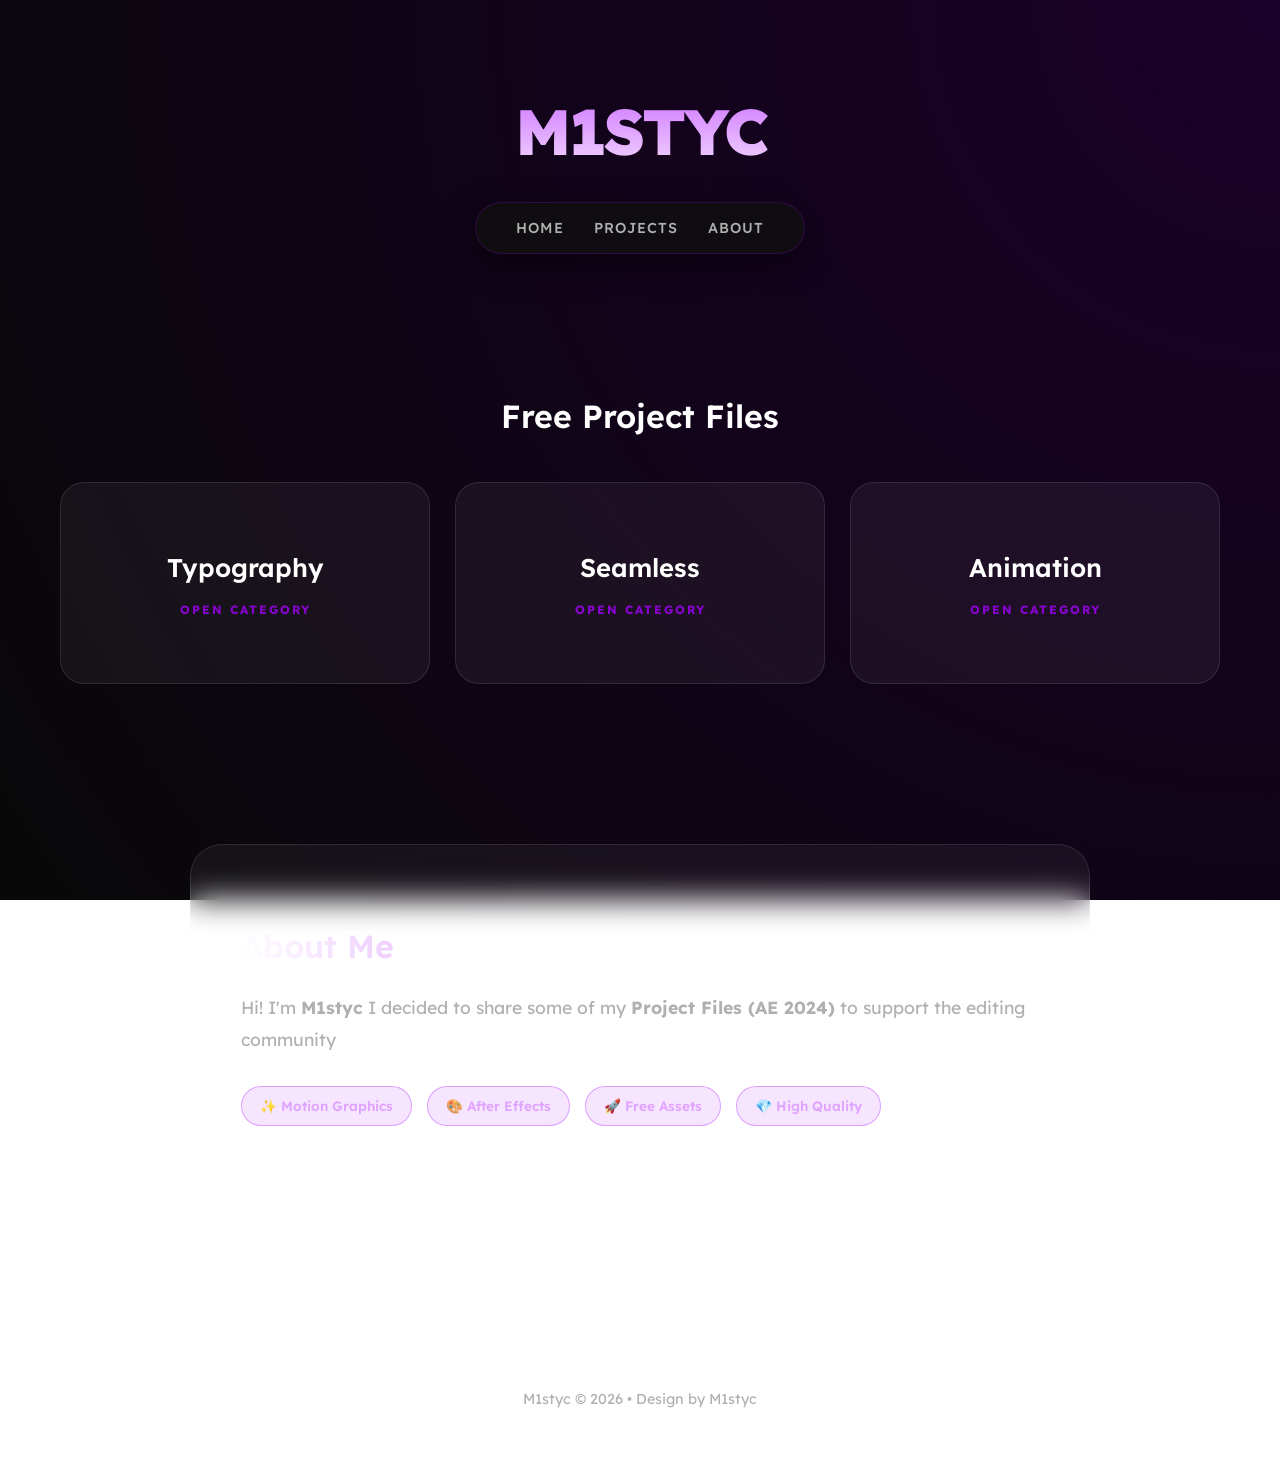
<file: index.html>
<!DOCTYPE html>
<html lang="it">
<head>
    <meta charset="UTF-8">
    <meta name="viewport" content="width=device-width, initial-scale=1.0">
    <title>M1styc | Digital Portfolio</title>
    <link href="https://fonts.googleapis.com/css2?family=Lexend:wght@300;600;800&display=swap" rel="stylesheet">

    <style>
        :root {
            --primary: #a600ff;
            --bg-dark: #080808;
            --card-bg: rgba(255, 255, 255, 0.05);
            --text-main: #ffffff;
            --text-dim: #b0b0b0;
        }

        * {
            box-sizing: border-box;
            scroll-behavior: smooth;
        }

        body {
            margin: 0;
            font-family: "Lexend", sans-serif;
            background: radial-gradient(circle at top right, #1a0029, var(--bg-dark));
            background-attachment: fixed;
            color: var(--text-main);
            line-height: 1.6;
            overflow-x: hidden;
        }

        /* HEADER & NAV */
        header {
            text-align: center;
            padding: 80px 20px 20px;
            font-size: clamp(2.5rem, 8vw, 4rem);
            font-weight: 800;
            letter-spacing: -3px;
            background: linear-gradient(to bottom, var(--primary), #fff);
            -webkit-background-clip: text;
            -webkit-text-fill-color: transparent;
        }

        nav {
            position: sticky;
            top: 20px;
            z-index: 1000;
            display: flex;
            justify-content: center;
            margin-bottom: 50px;
        }

        nav ul {
            display: flex;
            gap: 30px;
            list-style: none;
            background: rgba(17, 17, 17, 0.8);
            backdrop-filter: blur(12px);
            padding: 12px 40px;
            border-radius: 50px;
            border: 1px solid rgba(166, 0, 255, 0.2);
            margin: 0;
            box-shadow: 0 10px 30px rgba(0,0,0,0.5);
        }

        nav a {
            color: var(--text-dim);
            text-decoration: none;
            font-weight: 500;
            transition: 0.3s;
            font-size: 0.9rem;
            text-transform: uppercase;
            letter-spacing: 1px;
        }

        nav a:hover {
            color: var(--primary);
            text-shadow: 0 0 10px rgba(166, 0, 255, 0.5);
        }

        /* SECTIONS */
        section {
            max-width: 1200px;
            margin: 0 auto;
            padding: 60px 20px;
        }

        h2 {
            text-align: center;
            font-size: 2rem;
            margin-bottom: 40px;
            font-weight: 600;
        }

        /* GRID & CARDS */
        .grid {
            display: grid;
            grid-template-columns: repeat(auto-fit, minmax(280px, 1fr));
            gap: 25px;
        }

        .card {
            background: var(--card-bg);
            border: 1px solid rgba(255, 255, 255, 0.1);
            border-radius: 24px;
            overflow: hidden;
            transition: all 0.4s cubic-bezier(0.175, 0.885, 0.32, 1.275);
            position: relative;
        }

        .card:hover {
            transform: translateY(-12px);
            border-color: var(--primary);
            box-shadow: 0 20px 40px rgba(0, 0, 0, 0.6), 0 0 20px rgba(166, 0, 255, 0.15);
            background: rgba(255, 255, 255, 0.08);
        }

        .card a {
            display: flex;
            flex-direction: column;
            align-items: center;
            justify-content: center;
            min-height: 200px;
            color: white;
            text-decoration: none;
            padding: 30px;
        }

        .card h3 {
            margin: 0;
            font-size: 1.6rem;
            font-weight: 600;
        }

        .card span {
            font-size: 0.75rem;
            color: var(--primary);
            text-transform: uppercase;
            margin-top: 12px;
            font-weight: 700;
            letter-spacing: 2px;
            opacity: 0.8;
        }

        /* ABOUT SECTION */
        .about-container {
            max-width: 900px;
            margin: 40px auto;
            padding: 50px;
            background: var(--card-bg);
            backdrop-filter: blur(15px);
            border: 1px solid rgba(255, 255, 255, 0.1);
            border-radius: 32px;
            position: relative;
        }

        .about-text h2 {
            text-align: left;
            margin-bottom: 20px;
            background: linear-gradient(to right, #fff, var(--primary));
            -webkit-background-clip: text;
            -webkit-text-fill-color: transparent;
        }

        .about-text p {
            color: var(--text-dim);
            font-size: 1.1rem;
            line-height: 1.8;
        }

        .about-stats {
            display: flex;
            gap: 15px;
            margin-top: 30px;
            flex-wrap: wrap;
        }

        .stat-item {
            background: rgba(166, 0, 255, 0.1);
            padding: 8px 18px;
            border-radius: 50px;
            border: 1px solid rgba(166, 0, 255, 0.3);
            font-size: 0.85rem;
            font-weight: 600;
            color: #e0a3ff;
        }

        /* FOOTER */
        footer {
            text-align: center;
            padding: 60px 20px;
            color: var(--text-dim);
            font-size: 0.9em;
            border-top: 1px solid rgba(255, 255, 255, 0.05);
            margin-top: 50px;
        }

        /* Scrollbar Custom */
        ::-webkit-scrollbar { width: 10px; }
        ::-webkit-scrollbar-track { background: var(--bg-dark); }
        ::-webkit-scrollbar-thumb { background: var(--primary); border-radius: 10px; border: 3px solid var(--bg-dark); }

        /* Responsive */
        @media (max-width: 768px) {
            nav ul { padding: 10px 20px; gap: 20px; }
            .about-container { padding: 30px; margin: 20px; }
        }
    </style>
</head>

<body>

    <header id="n1">M1STYC</header>

    <nav>
        <ul>
            <li><a href="#n1">Home</a></li>
            <li><a href="#n2">Projects</a></li>
            <li><a href="#about">About</a></li>
        </ul>
    </nav>

    <section id="n2">
        <h2>Free Project Files</h2>
        <div class="grid">

            <div class="card">
                <a href="typo.html">
                    <h3>Typography</h3>
                    <span>Open Category</span>
                </a>
            </div>

            <div class="card">
                <a href="seamless.html">
                    <h3>Seamless</h3>
                    <span>Open Category</span>
                </a>
            </div>

            <div class="card">
                <a href="animation.html">
                    <h3>Animation</h3>
                    <span>Open Category</span>
                </a>
            </div>

        </div>
    </section>

    <section id="about">
        <div class="about-container">
            <div class="about-text">
                <h2>About Me</h2>
                <p>
                    Hi! I'm <strong>M1styc</strong> 
                    I decided to share some of my <strong>Project Files (AE 2024)</strong> to support the editing community
                </p>
                
                <div class="about-stats">
                    <div class="stat-item">✨ Motion Graphics</div>
                    <div class="stat-item">🎨 After Effects</div>
                    <div class="stat-item">🚀 Free Assets</div>
                    <div class="stat-item">💎 High Quality</div>
                </div>
            </div>
        </div>
    </section>

    <footer>
        M1styc &copy; 2026 • Design by M1styc <br>
    </footer>

</body>
</html>
</file>
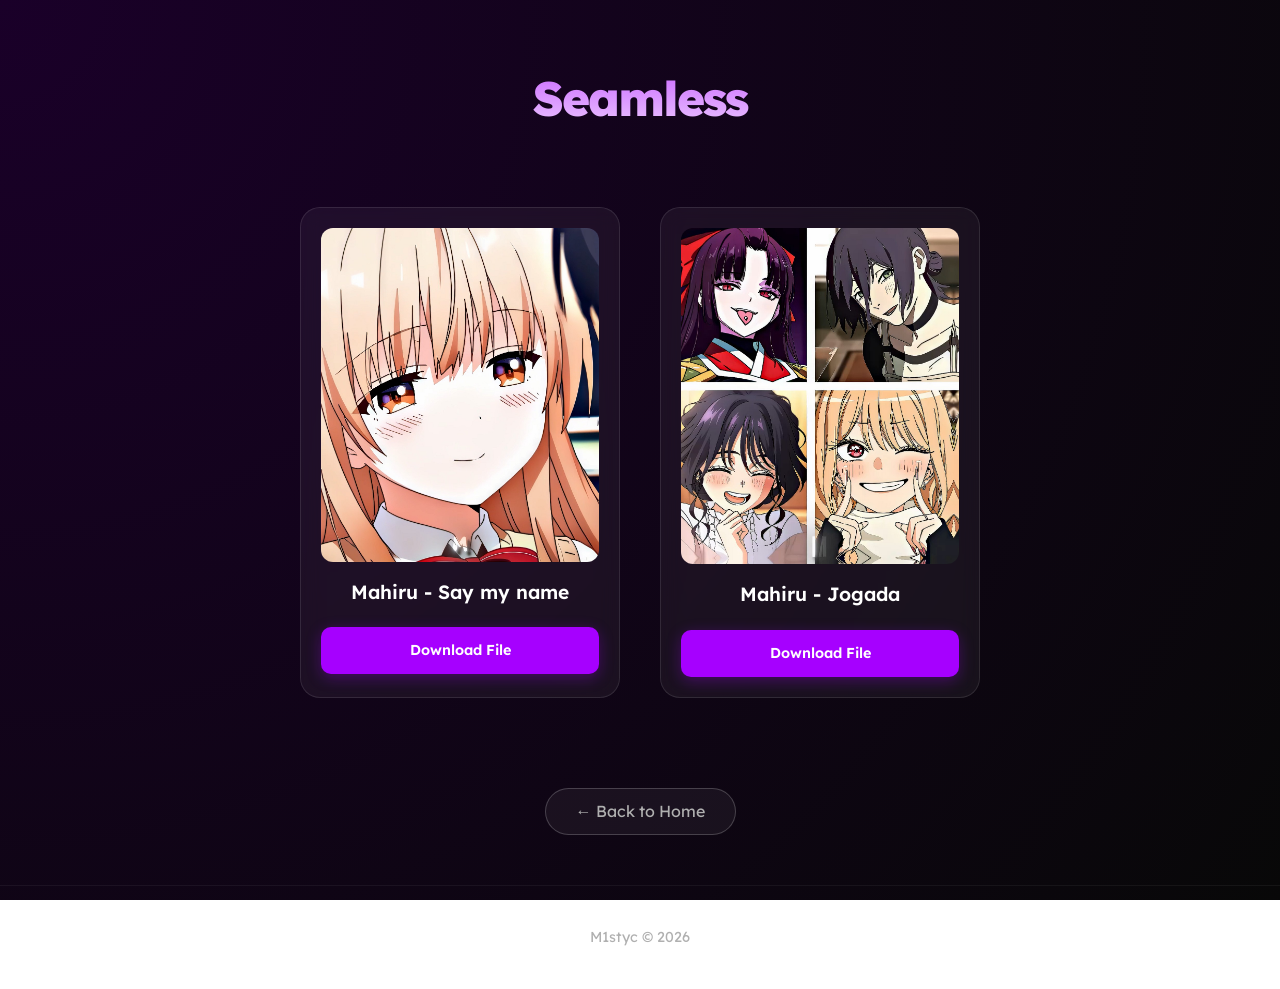
<file: seamless.html>
<!DOCTYPE html>
<html lang="it">
<head>
<meta charset="UTF-8">
<title>M1styc | Seamless</title>
<link href="https://fonts.googleapis.com/css2?family=Lexend:wght@300;600;800&display=swap" rel="stylesheet">

<style>
:root {
  --primary: #a600ff;
  --bg-dark: #080808;
  --card-bg: rgba(255, 255, 255, 0.05);
  --text-main: #ffffff;
  --text-dim: #b0b0b0;
}

body {
  margin: 0;
  font-family: "Lexend", sans-serif;
  background: radial-gradient(circle at top left, #1a0029, var(--bg-dark));
  background-attachment: fixed;
  color: var(--text-main);
  line-height: 1.6;
}

/* HEADER */
header {
  text-align: center;
  padding: 60px 20px 30px;
  font-size: 3em;
  font-weight: 800;
  letter-spacing: -2px;
  background: linear-gradient(to bottom, var(--primary), #fff);
  -webkit-background-clip: text;
  -webkit-text-fill-color: transparent;
}

/* GRID & CARDS */
.grid {
  display: grid;
  grid-template-columns: repeat(auto-fit, minmax(280px, 320px));
  gap: 40px;
  padding: 40px;
  justify-content: center;
  max-width: 1400px;
  margin: 0 auto;
}

.card {
  background: var(--card-bg);
  backdrop-filter: blur(10px);
  border: 1px solid rgba(255, 255, 255, 0.1);
  padding: 20px;
  border-radius: 20px;
  text-align: center;
  transition: all 0.4s cubic-bezier(0.175, 0.885, 0.32, 1.275);
}

.card:hover {
  transform: translateY(-10px);
  border-color: var(--primary);
  box-shadow: 0 15px 30px rgba(0, 0, 0, 0.5), 0 0 20px rgba(166, 0, 255, 0.2);
}

.card img {
  width: 100%;
  height: auto;
  border-radius: 12px;
  display: block;
  margin-bottom: 15px;
}

.card h3 {
  font-size: 1.2em;
  font-weight: 600;
  margin: 10px 0 20px 0;
  color: var(--text-main);
}

/* DOWNLOAD BUTTON */
.btn-download {
  display: block;
  padding: 12px;
  background: var(--primary);
  color: white;
  text-decoration: none;
  border-radius: 10px;
  font-weight: 600;
  font-size: 0.9em;
  transition: 0.3s;
  box-shadow: 0 4px 15px rgba(166, 0, 255, 0.3);
}

.btn-download:hover {
  background: #bd33ff;
  box-shadow: 0 6px 20px rgba(166, 0, 255, 0.5);
  transform: scale(1.02);
}

/* HOME BUTTON (BOTTOM) */
.nav-bottom {
  text-align: center;
  margin: 50px 0;
}

.btn-home {
  display: inline-block;
  padding: 10px 30px;
  border: 1px solid rgba(255, 255, 255, 0.2);
  border-radius: 50px;
  color: var(--text-dim);
  text-decoration: none;
  transition: 0.3s;
  background: rgba(255, 255, 255, 0.05);
}

.btn-home:hover {
  color: white;
  border-color: var(--primary);
  background: rgba(166, 0, 255, 0.1);
}

/* FOOTER */
footer {
  text-align: center;
  padding: 40px;
  font-size: 0.9em;
  color: var(--text-dim);
  border-top: 1px solid rgba(255, 255, 255, 0.05);
}

/* Scrollbar personalizzata */
::-webkit-scrollbar { width: 8px; }
::-webkit-scrollbar-track { background: #000; }
::-webkit-scrollbar-thumb { background: var(--primary); border-radius: 10px; }
</style>
</head>

<body>

<header>Seamless</header>

<div class="grid">

  <div class="card">
    <img src="images/Mahiru - Say my name.jpg" alt="Mahiru Say My Name">
    <h3>Mahiru - Say my name</h3>
    <a href="https://drive.google.com/drive/folders/1-ZRp_KBD7xcHkKr1N3lwBVdbEg9Cp3Pd" class="btn-download" target="_blank">Download File</a>
  </div>

  <div class="card">
    <img src="images/Mahiru - Jogada.jpg" alt="Mahiru Jogada">
    <h3>Mahiru - Jogada</h3>
    <a href="https://drive.google.com/drive/folders/1ocv_-OHCb1RVDUZZ7qZZ8jxXoEz3Vvxo?usp=sharing" class="btn-download" target="_blank">Download File</a>
  </div>

</div>

<div class="nav-bottom">
  <a href="index.html" class="btn-home">← Back to Home</a>
</div>

<footer>
  M1styc &copy; 2026
</footer>

</body>
</html>
</file>
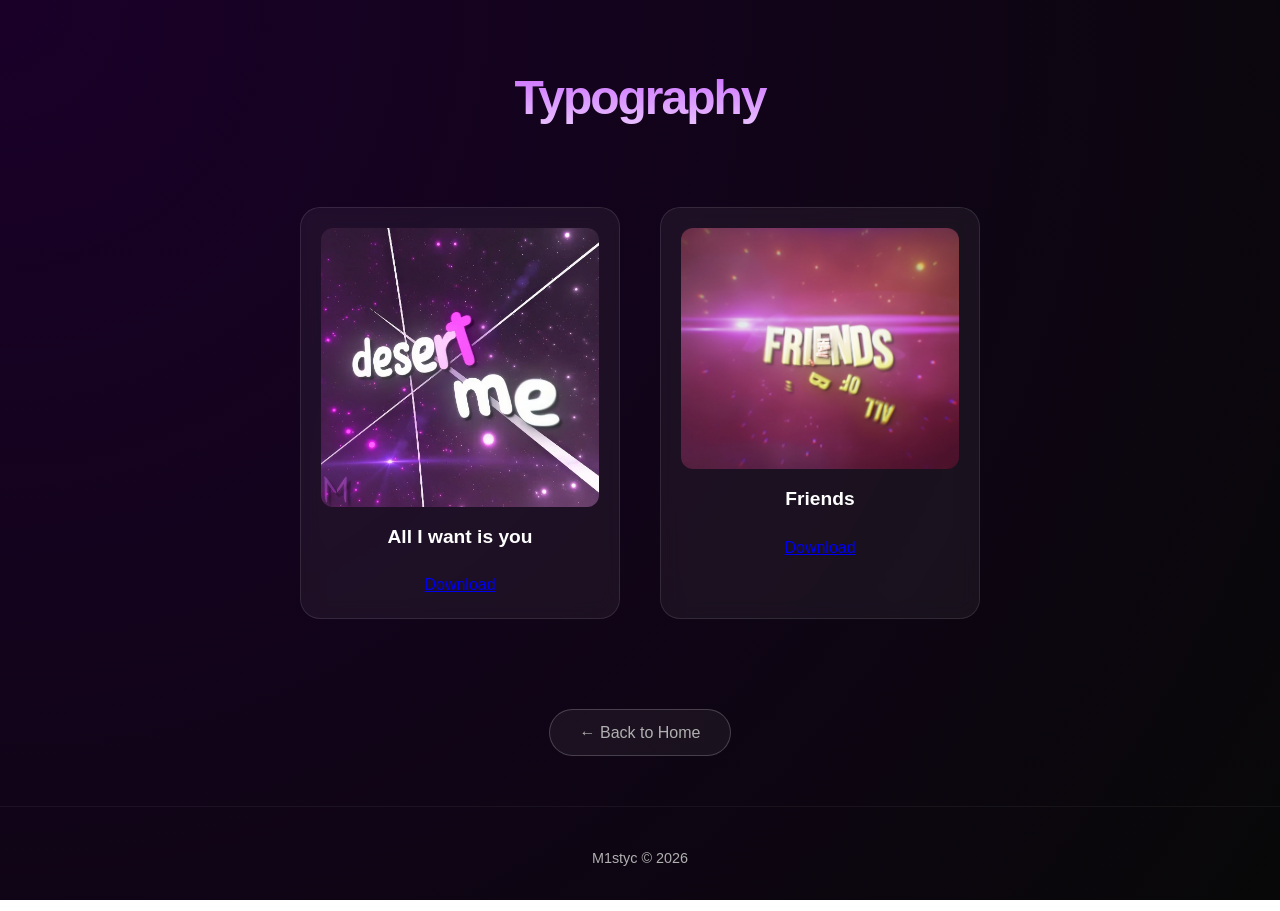
<file: typo.html>
<!DOCTYPE html>
<html lang="it">
<head>
<meta charset="UTF-8">
<title>Typography Packs</title>

<style>
:root {
  --primary: #a600ff;
  --bg-dark: #080808;
  --card-bg: rgba(255, 255, 255, 0.05);
  --text-main: #ffffff;
  --text-dim: #b0b0b0;
}

body {
  margin: 0;
  font-family: "Lexend", sans-serif;
  background: radial-gradient(circle at top left, #1a0029, var(--bg-dark));
  background-attachment: fixed;
  color: var(--text-main);
  line-height: 1.6;
}

/* HEADER */
header {
  text-align: center;
  padding: 60px 20px 30px;
  font-size: 3em;
  font-weight: 800;
  letter-spacing: -2px;
  background: linear-gradient(to bottom, var(--primary), #fff);
  -webkit-background-clip: text;
  -webkit-text-fill-color: transparent;
}

/* GRID & CARDS */
.grid {
  display: grid;
  grid-template-columns: repeat(auto-fit, minmax(280px, 320px));
  gap: 40px;
  padding: 40px;
  justify-content: center;
  max-width: 1400px;
  margin: 0 auto;
}

.card {
  background: var(--card-bg);
  backdrop-filter: blur(10px);
  border: 1px solid rgba(255, 255, 255, 0.1);
  padding: 20px;
  border-radius: 20px;
  text-align: center;
  transition: all 0.4s cubic-bezier(0.175, 0.885, 0.32, 1.275);
}

.card:hover {
  transform: translateY(-10px);
  border-color: var(--primary);
  box-shadow: 0 15px 30px rgba(0, 0, 0, 0.5), 0 0 20px rgba(166, 0, 255, 0.2);
}

.card img {
  width: 100%;
  height: auto;
  border-radius: 12px;
  display: block;
  margin-bottom: 15px;
}

.card h3 {
  font-size: 1.2em;
  font-weight: 600;
  margin: 10px 0 20px 0;
  color: var(--text-main);
}

/* DOWNLOAD BUTTON */
.btn-download {
  display: block;
  padding: 12px;
  background: var(--primary);
  color: white;
  text-decoration: none;
  border-radius: 10px;
  font-weight: 600;
  font-size: 0.9em;
  transition: 0.3s;
  box-shadow: 0 4px 15px rgba(166, 0, 255, 0.3);
}

.btn-download:hover {
  background: #bd33ff;
  box-shadow: 0 6px 20px rgba(166, 0, 255, 0.5);
  transform: scale(1.02);
}

/* HOME BUTTON (BOTTOM) */
.nav-bottom {
  text-align: center;
  margin: 50px 0;
}

.btn-home {
  display: inline-block;
  padding: 10px 30px;
  border: 1px solid rgba(255, 255, 255, 0.2);
  border-radius: 50px;
  color: var(--text-dim);
  text-decoration: none;
  transition: 0.3s;
  background: rgba(255, 255, 255, 0.05);
}

.btn-home:hover {
  color: white;
  border-color: var(--primary);
  background: rgba(166, 0, 255, 0.1);
}

/* FOOTER */
footer {
  text-align: center;
  padding: 40px;
  font-size: 0.9em;
  color: var(--text-dim);
  border-top: 1px solid rgba(255, 255, 255, 0.05);
}

/* Scrollbar personalizzata */
::-webkit-scrollbar { width: 8px; }
::-webkit-scrollbar-track { background: #000; }
::-webkit-scrollbar-thumb { background: var(--primary); border-radius: 10px; }
</style>
</head>

<body>

<header>Typography</header>

<div class="grid">

  <div class="card">
    <img src="images/All I want is you.jpg">
    <h3>All I want is you</h3>
    <a href="https://drive.google.com/drive/folders/1Vi16rBNko6ZMpDmqJgeNiL3a4WJ34cXI?usp=sharing" target="_blank">Download</a>
  </div>

  <div class="card">
    <img src="images/Friends.jpg">
    <h3>Friends</h3>
    <a href="https://drive.google.com/drive/folders/1eis1kYxScsUhx55vyLkK2jFywgtRVLVS?usp=sharing" target="_blank">Download</a>
  </div>

</div>

  </div>

<div class="nav-bottom">
  <a href="index.html" class="btn-home">← Back to Home</a>
</div>

<footer>
  M1styc &copy; 2026
</footer>

</body>
</html>
</file>
